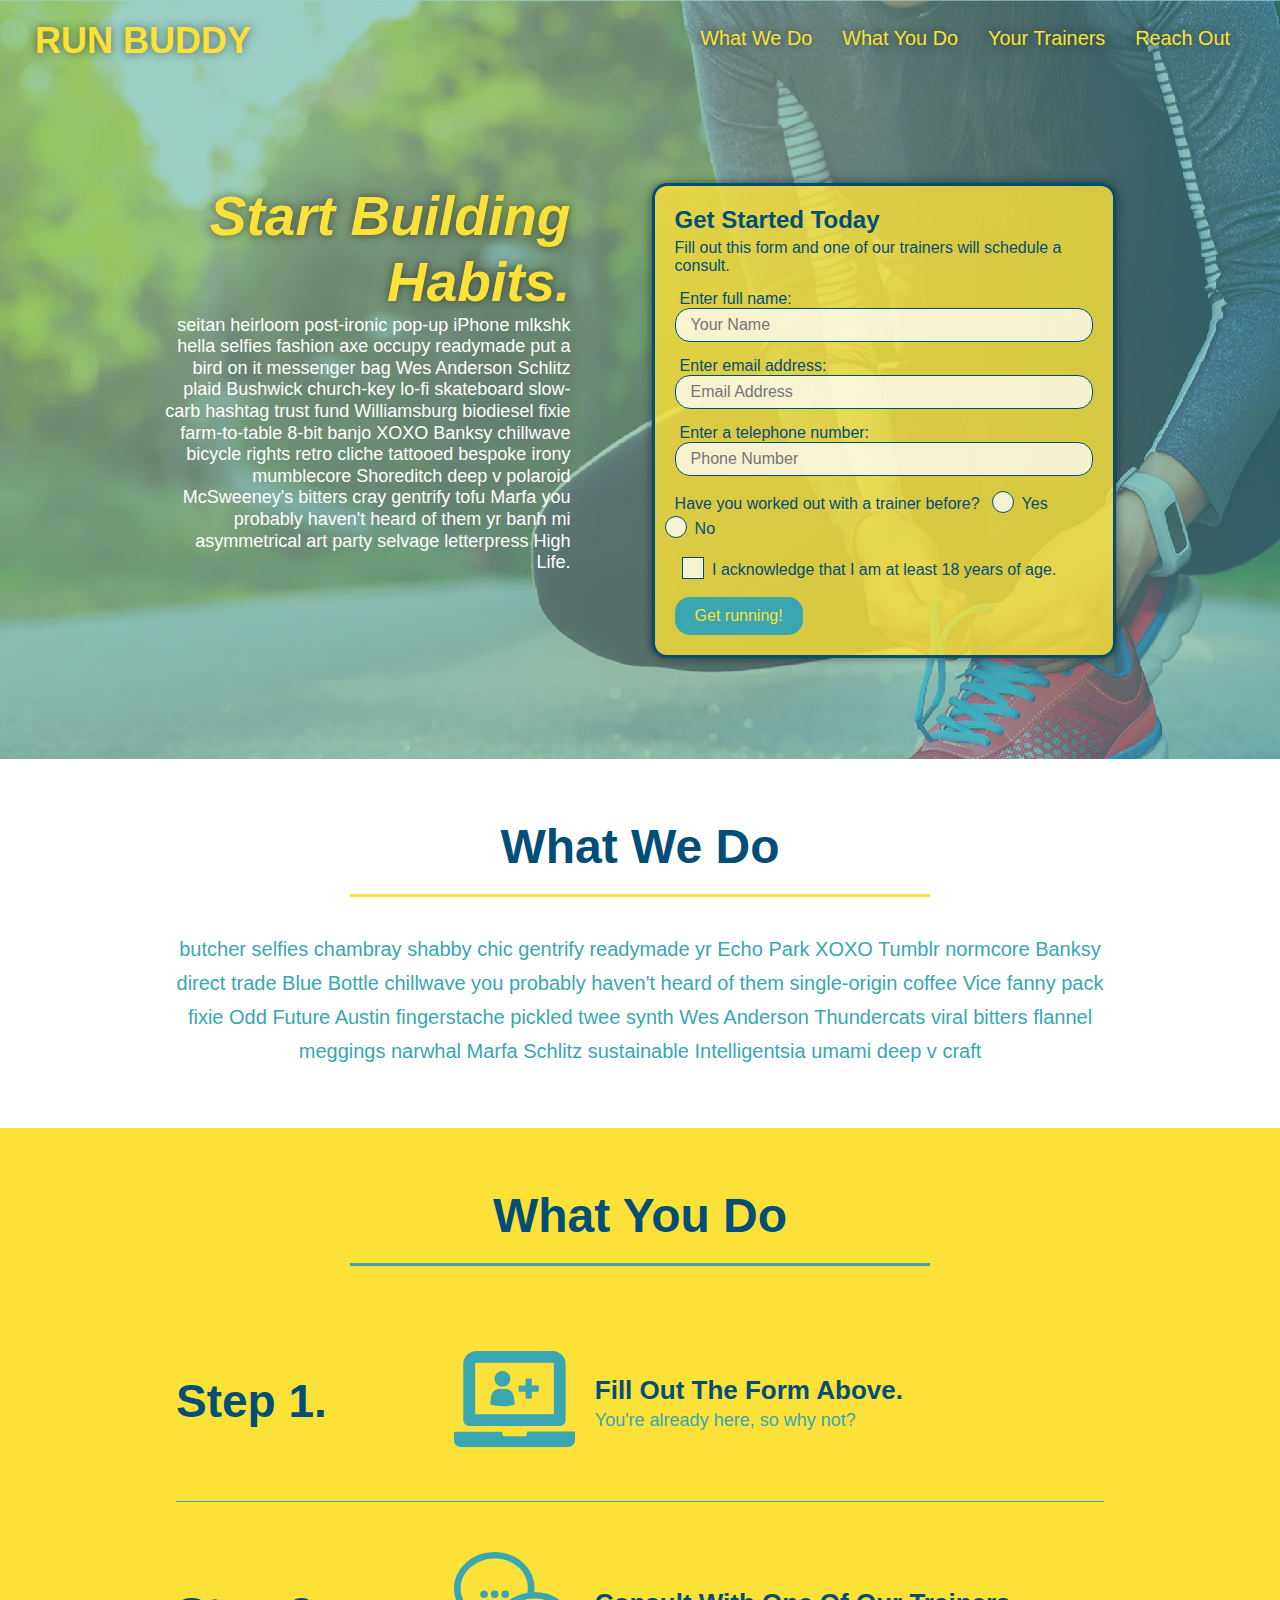
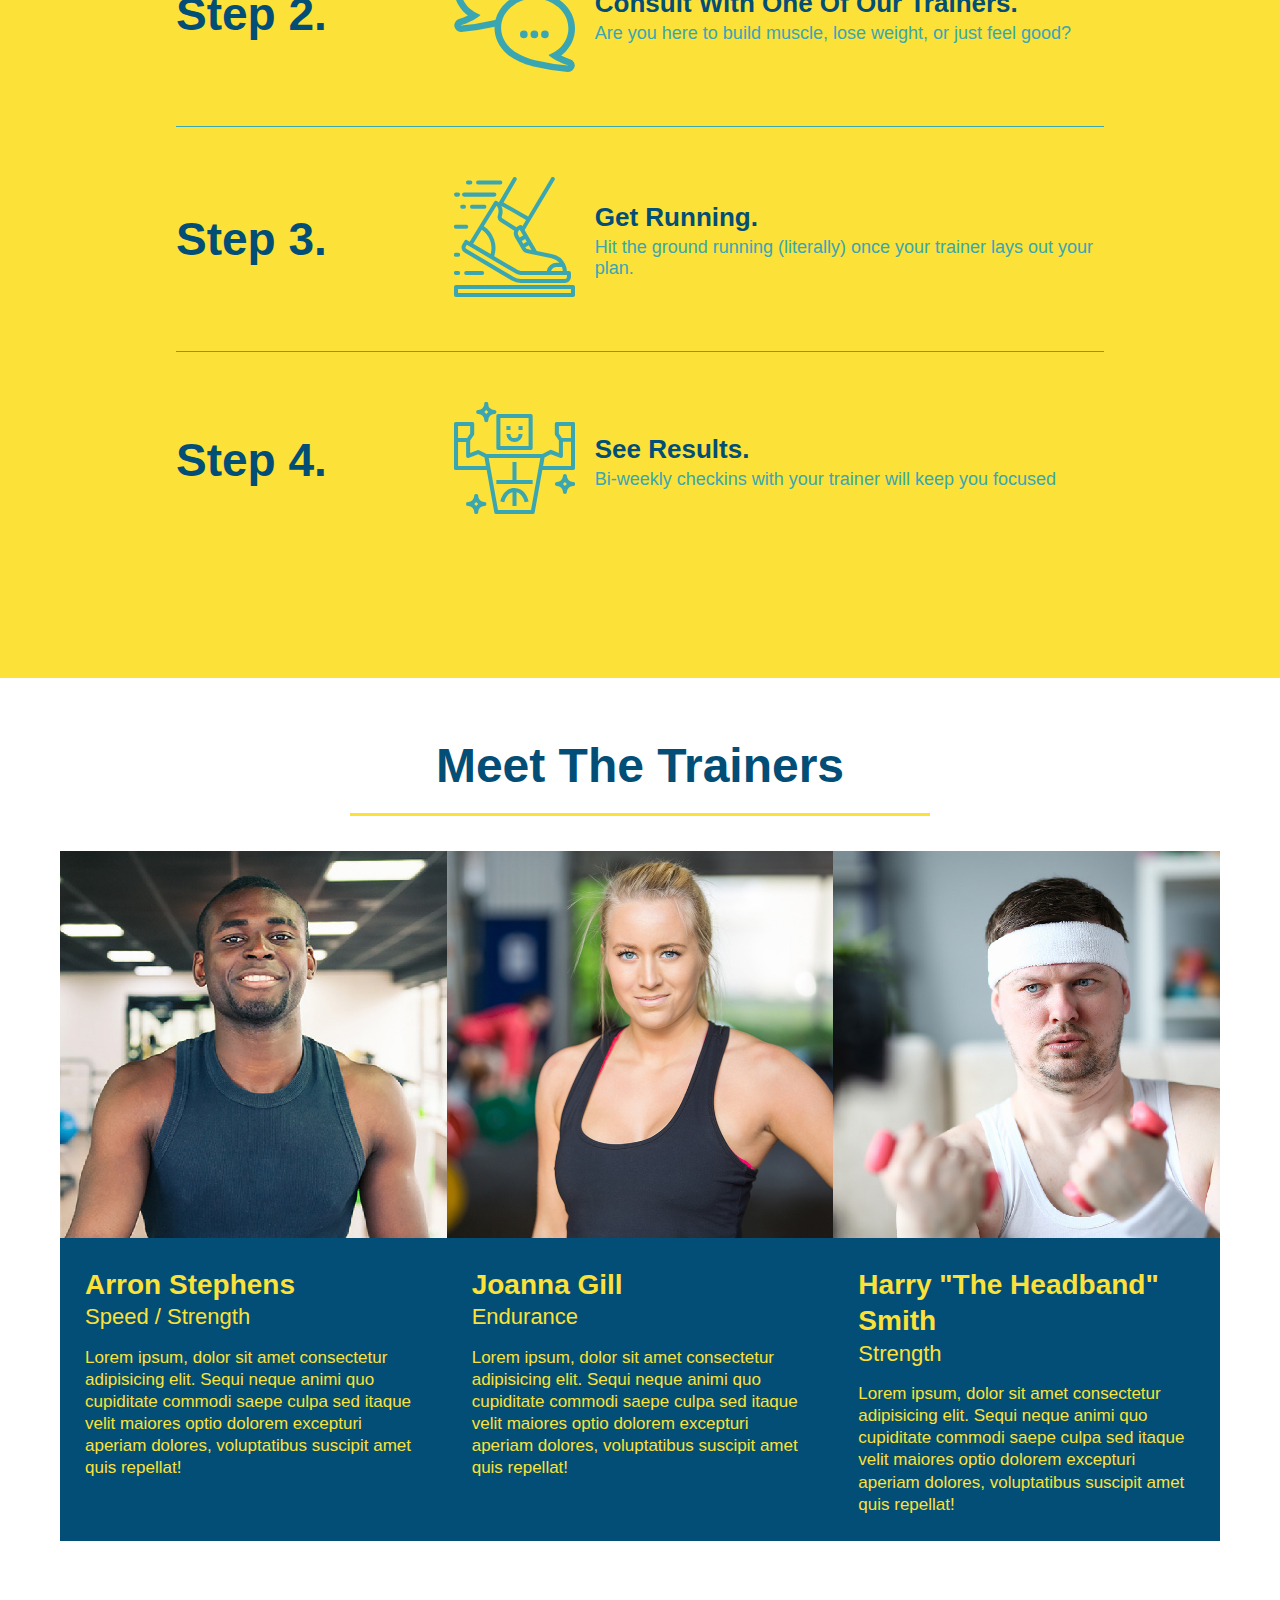
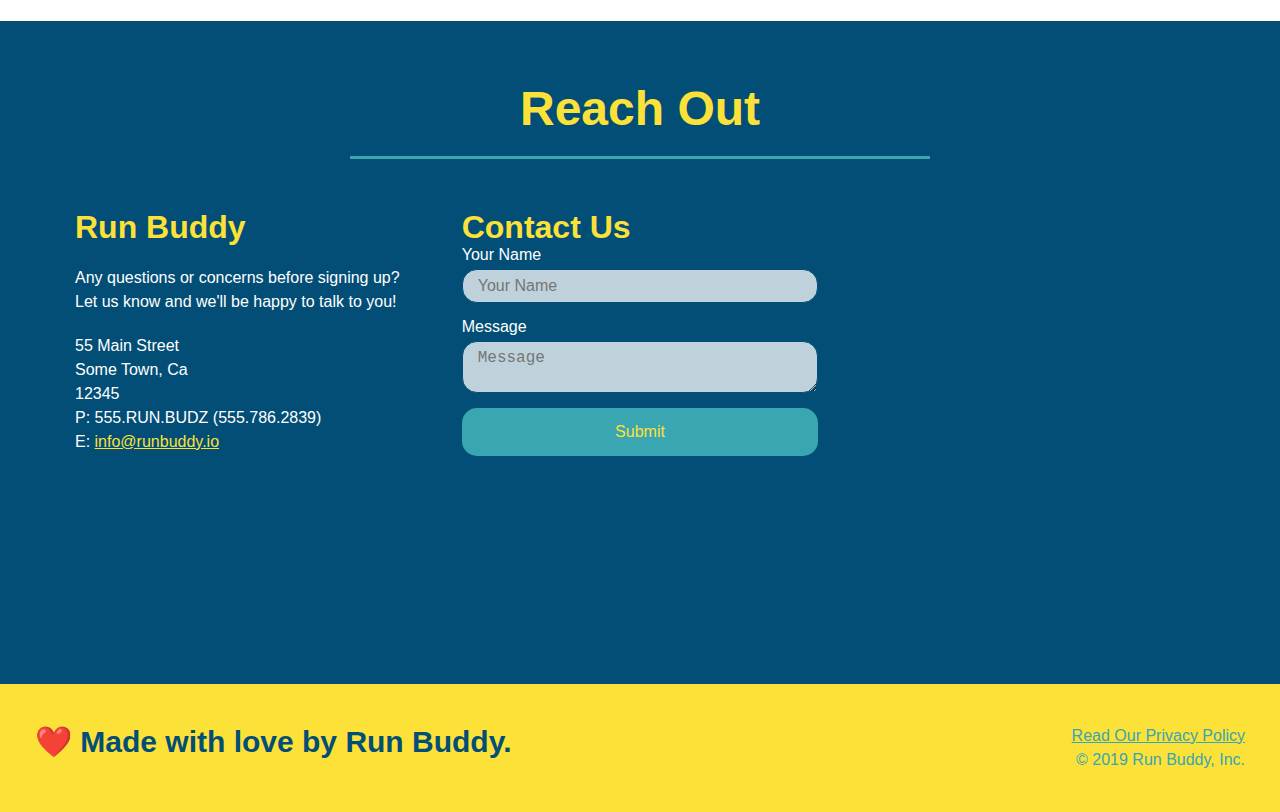
<file: index.html>
<!DOCTYPE html>
<html lang="en">
  <head>
    <meta charset="UTF-8" />
    <meta name="viewport" content="width=device-width, initial-scale=1.0" />
    <link rel="stylesheet" href="./assets/css/style.css">
    <title>Run Buddy</title>
  </head>
  <body>
    <!-- navigation tags - block level element -->
    <header>
      <h1>
        <a href="/">RUN BUDDY</a>
      </h1>
      <nav>
        <ul>
          <li>
            <a href="#what-we-do">What We Do</a>
          </li>
          <li>
            <a href="#what-you-do">What You Do</a>
          </li>
          <li>
            <a href="#your-trainers">Your Trainers</a>
          </li>
          <li>
            <a href="#reach-out">Reach Out</a>
          </li>
          
        </ul>
      </nav>
    </header>
    <!-- end navigation -->

    <!-- hero/jumbotron -->
    <section class="hero">
      <div class="hero-cta">
        <h2>Start Building Habits.</h2>
        <p>
          seitan heirloom post-ironic pop-up iPhone mlkshk hella selfies fashion axe occupy readymade put a bird on it
          messenger bag Wes Anderson Schlitz plaid Bushwick church-key lo-fi skateboard slow-carb hashtag trust fund
          Williamsburg biodiesel fixie farm-to-table 8-bit banjo XOXO Banksy chillwave bicycle rights retro cliche
          tattooed bespoke irony mumblecore Shoreditch deep v polaroid McSweeney's bitters cray gentrify tofu Marfa you
          probably haven't heard of them yr banh mi asymmetrical art party selvage letterpress High Life.
        </p>
      </div>

      <div class="hero-form">
        <h3>Get Started Today</h3>
        <p>Fill out this form and one of our trainers will schedule a consult.</p>
        <form>
          <label for="name">Enter full name:</label>
          <input type="text" placeholder="Your Name" id="name" name="name" class="form-input" />
          <label for="email">Enter email address:</label>
          <input type="email" placeholder="Email Address" id="email" name="email" class="form-input" />
          <label for="phone">Enter a telephone number:</label>
          <input type="tel" placeholder="Phone Number" name="phone" id="phone" class="form-input" />
          <p>
            Have you worked out with a trainer before? 
            <span class="radio-wrapper">
              <input type="radio" name="trainer-confirm" id="trainer-yes" />
              <label for="trainer-yes">Yes</label>
            </span>
            <span class="radio-wrapper">
              <input type="radio" name="trainer-confirm" id="trainer-no"/>
              <label for="trainer-no">No</label>
            </span>
          </p>
          <p>
            <span class="checkbox-wrapper">
              <input type="checkbox" name="age-confirm" id="checkbox" />
              <label for="checkbox">
                I acknowledge that I am at least 18 years of age.
              </label>
            </span>  
          </p>
          <button type="submit">
            Get running!
          </button>
        </form>
      </div>
    </section>
    <!-- end header -->

    <!-- "what we do" start - <section> -->
    <section id="what-we-do" class="intro">
      <div class="flex-row">
        <h2 class="section-title primary-border">
          What We Do
        </h2> 
      </div>
      <div class="flex-row">
        <p>
          butcher selfies chambray shabby chic gentrify readymade yr Echo Park XOXO Tumblr normcore Banksy direct trade  Blue Bottle chillwave you probably haven't heard of them single-origin coffee Vice fanny pack fixie Odd Future Austin fingerstache pickled twee synth Wes Anderson Thundercats viral bitters flannel meggings narwhal Marfa Schlitz sustainable Intelligentsia umami deep v craft
        </p>
      </div>

    </section>
    <!-- end "what we do" -->

    <!-- "what you do" start -->
    <section id="what-you-do" class="steps">
      
      <div class="flex-row">
        <h2 class="section-title secondary-border">
          What You Do
        </h2>
      </div>
      
      <div class="step">
        <h3>Step 1.</h3>
        <div class="step-info">
          <div class="step-img">
            <img src="./assets/images/step-1.svg" alt="" />
          </div>
          <div class="step-text">
            <h4>Fill Out The Form Above.</h4>
            <p>You're already here, so why not?</p>
          </div>
        </div>   
      </div>

      <div class="step">
        <h3>Step 2.</h3>
        <div class="step-info">
          <div class="step-img">
            <img src="./assets/images/step-2.svg" alt="" />
          </div>
          <div class="step-text">
            <h4>Consult With One Of Our Trainers.</h4>
            <p>Are you here to build muscle, lose weight, or just feel good?</p>
          </div>
        </div>   
      </div>

      <div class="step">
        <h3>Step 3.</h3>
        <div class="step-info">
          <div class="step-img">
            <img src="./assets/images/step-3.svg" alt="" />
          </div>
          <div class="step-text">
            <h4>Get Running.</h4>
            <p>Hit the ground running (literally) once your trainer lays out your plan.</p>
          </div>    
        </div>        
      </div>

      <div class="step">
        <h3>Step 4.</h3>
        <div class="step-info">
          <div class="step-img">
            <img src="./assets/images/step-4.svg" alt="" />
          </div> 
          <div class="step-text">
            <h4>See Results.</h4>
            <p>Bi-weekly checkins with your trainer will keep you focused</p>
          </div>
        </div>       
      </div>

    </section>
    <!-- "what you do" end -->

    <!-- "meet the trainers" start -->
    <section id="your-trainers">
      <div class="flex-row">
        <h2 class="section-title primary-border">
          Meet The Trainers
        </h2>
      </div>
    
      <div class="trainers">
        <article class="trainer">
          <img src="./assets/images/trainer-1.jpg" alt="Arron Stephens in his workout clothes, ready to pump iron" />
          <div class="trainer-bio">
            <h3 class="trainer-name">Arron Stephens</h3>
            <h4 class="trainer-role">Speed / Strength</h4>
            <p>Lorem ipsum, dolor sit amet consectetur adipisicing elit. Sequi neque animi quo cupiditate commodi saepe culpa sed itaque velit maiores optio dolorem excepturi aperiam dolores, voluptatibus suscipit amet quis repellat!</p>
          </div>
        </article>

        <article class="trainer">
          <img src="./assets/images/trainer-2.jpg" alt="Joanna Gill cooling off after a work out" />
          <div class="trainer-bio">
            <h3 class="trainer-name">Joanna Gill</h3>
            <h4 class="trainer-role">Endurance</h4>
            <p>Lorem ipsum, dolor sit amet consectetur adipisicing elit. Sequi neque animi quo cupiditate commodi saepe culpa sed itaque velit maiores optio dolorem excepturi aperiam dolores, voluptatibus suscipit amet quis repellat!</p>
            </div>
        </article>

        <article class="trainer">
          <img src="./assets/images/trainer-3.jpg" alt="Harry Smith wearing a headband and lifting comically small pink weights" />
          <div class="trainer-bio">
            <h3 class="trainer-name">Harry "The Headband" Smith</h3>
            <h4 class="trainer-role">Strength</h4>
            <p>Lorem ipsum, dolor sit amet consectetur adipisicing elit. Sequi neque animi quo cupiditate commodi saepe culpa sed itaque velit maiores optio dolorem excepturi aperiam dolores, voluptatibus suscipit amet quis repellat!</p>
          </div>
        </article>
      </div>
    </section>
    <!-- "meet the trainers" end -->

    <!-- "reach out" start -->
    <section id="reach-out" class="contact">
      <div class="flex-row">
        <h2 class="section-title secondary-border">
          Reach Out
        </h2>
      </div>
     

      <div class="contact-info">

        <div>
          <h3>Run Buddy</h3>
          <p>
            Any questions or concerns before signing up? 
            <br/>
            Let us know and we'll be happy to talk to you!
          </p>

          <address>
            55 Main Street <br/>
            Some Town, Ca <br/>
            12345<br/>
            P: 555.RUN.BUDZ (555.786.2839)<br/>
            E: <a href="mailto:info@runbuddy.io">info@runbuddy.io</a>
          </address>
        </div>

        <div class="contact-form">
          <h3>Contact Us</h3>
          <form>
            <label for="contact-name">Your Name</label>
            <input type="text" id="contact-name" placeholder="Your Name" />
        
            <label for="contact-message">Message</label>
            <textarea id="contact-message" placeholder="Message"></textarea>
        
            <button type="submit">Submit</button>
          </form>
        </div>

        <iframe
          src="https://www.google.com/maps/embed?pb=!1m14!1m12!1m3!1d12182.30520634488!2d-74.0652613!3d40.2407219!2m3!1f0!2f0!3f0!3m2!1i1024!2i768!4f13.1!5e0!3m2!1sen!2sus!4v1561060983193!5m2!1sen!2sus"
          frameborder="0" style="border:0" allowfullscreen>
        </iframe>
      
      </div>
    </section>
    <!-- "reach out" end -->

    <!-- footer -->
    <footer>
      <h2>❤️ Made with love by Run Buddy.</h2>
      <div>
        <a href="./privacy-policy.html">Read Our Privacy Policy</a><br/>
        &copy; 2019 Run Buddy, Inc.
      </div>
    </footer>
    <!-- footer end -->
  </body>
</html>
</file>
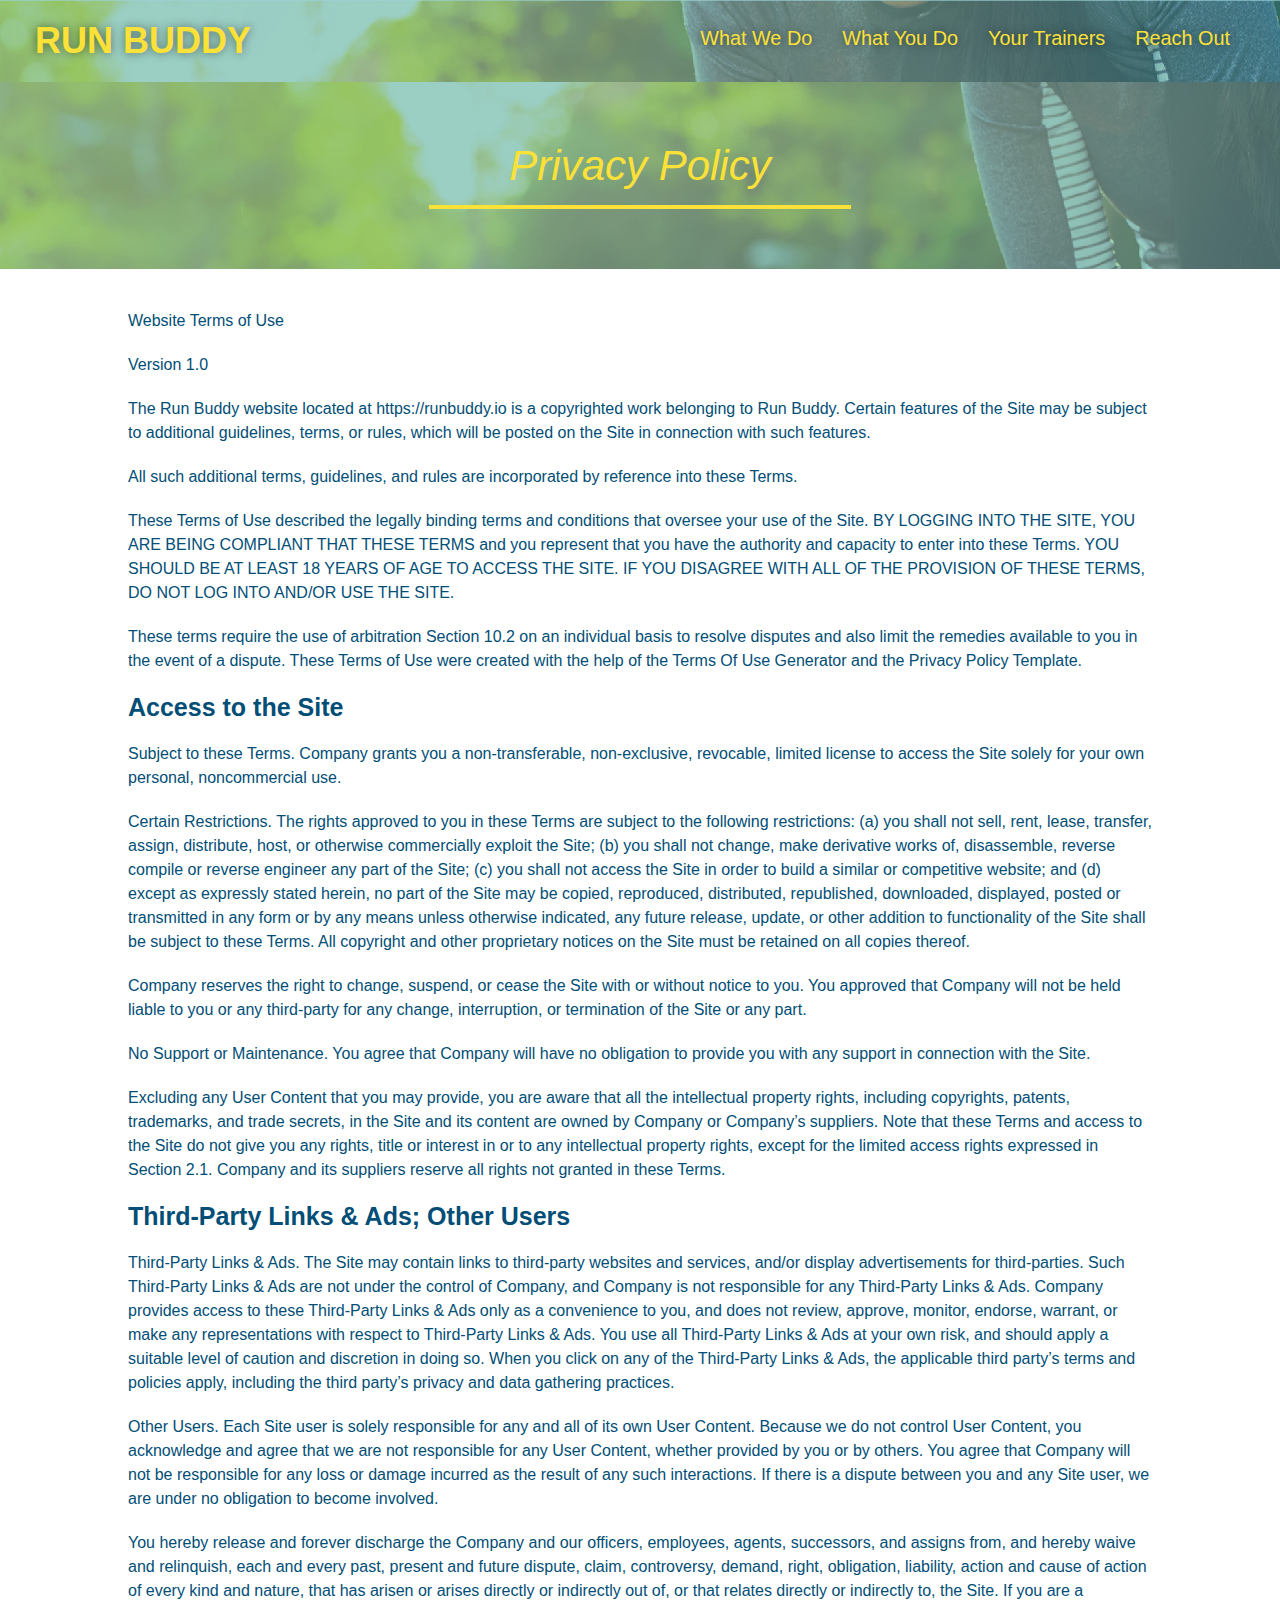
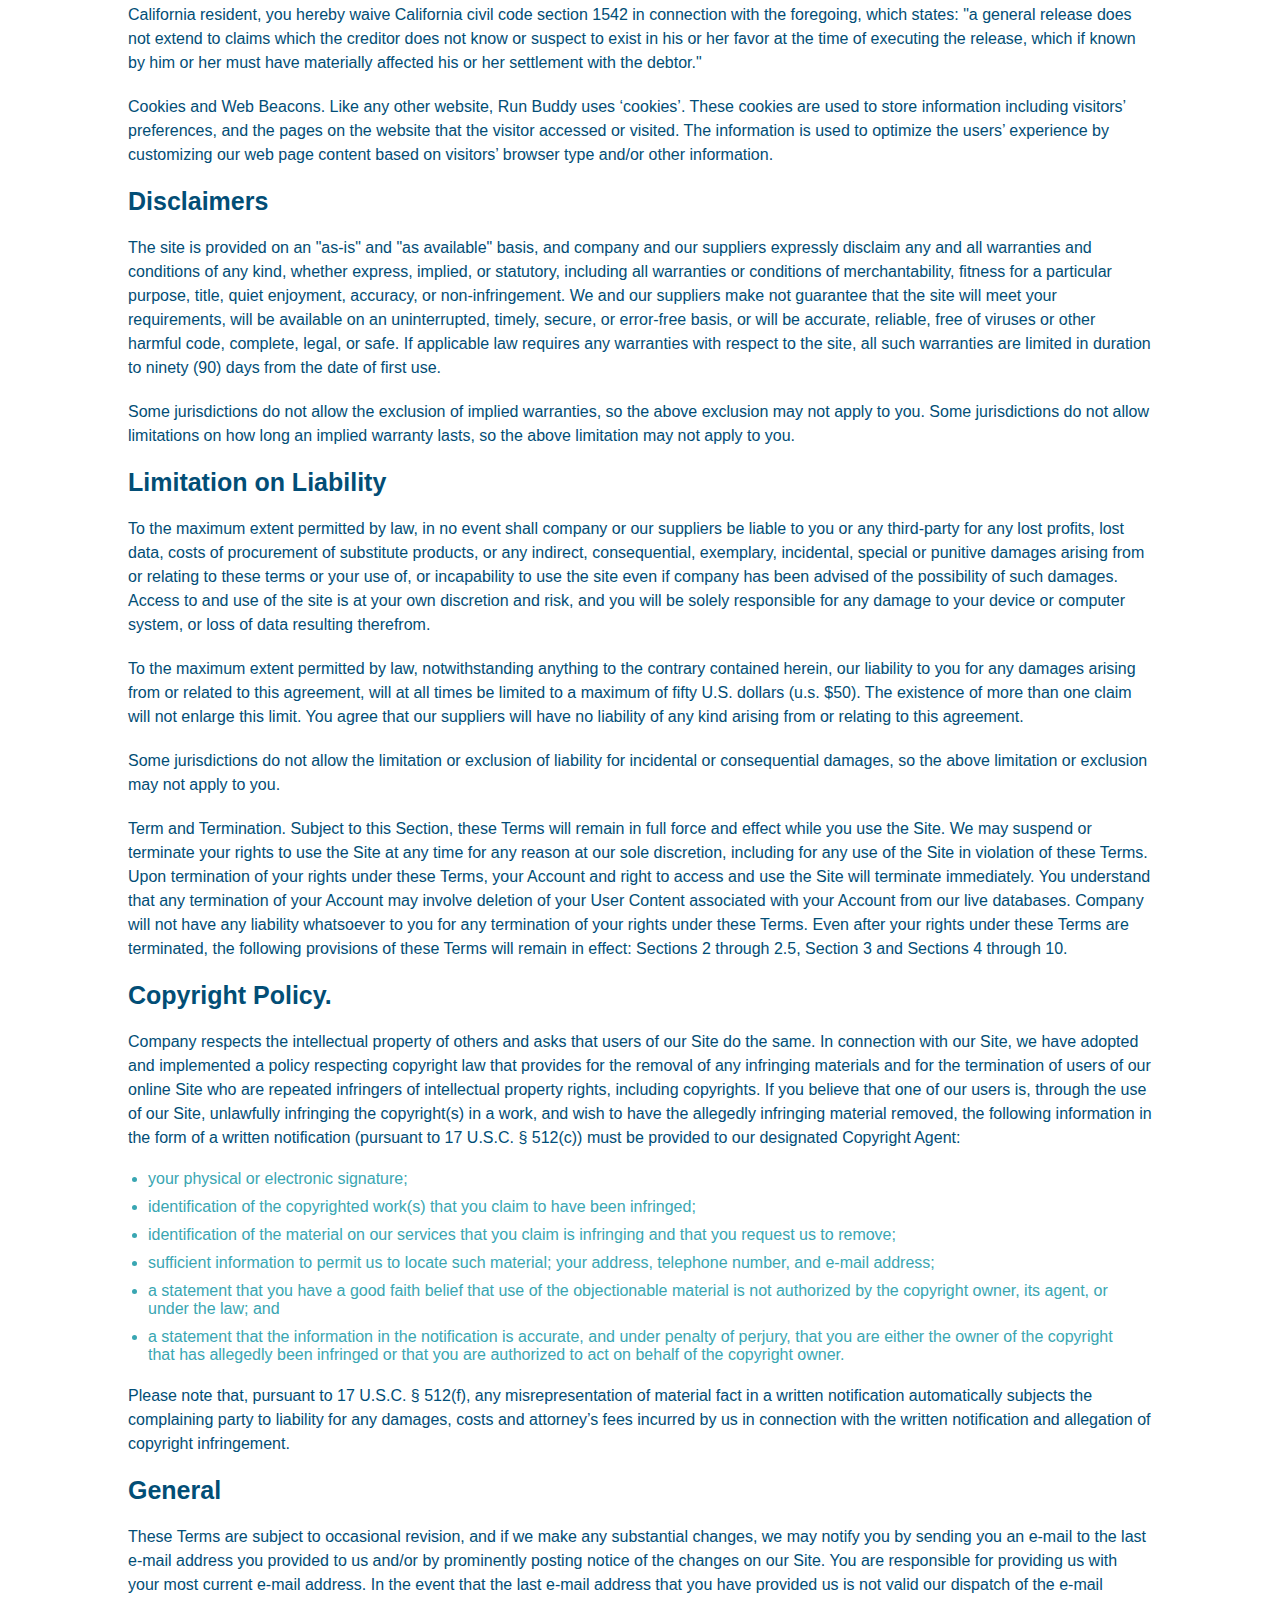
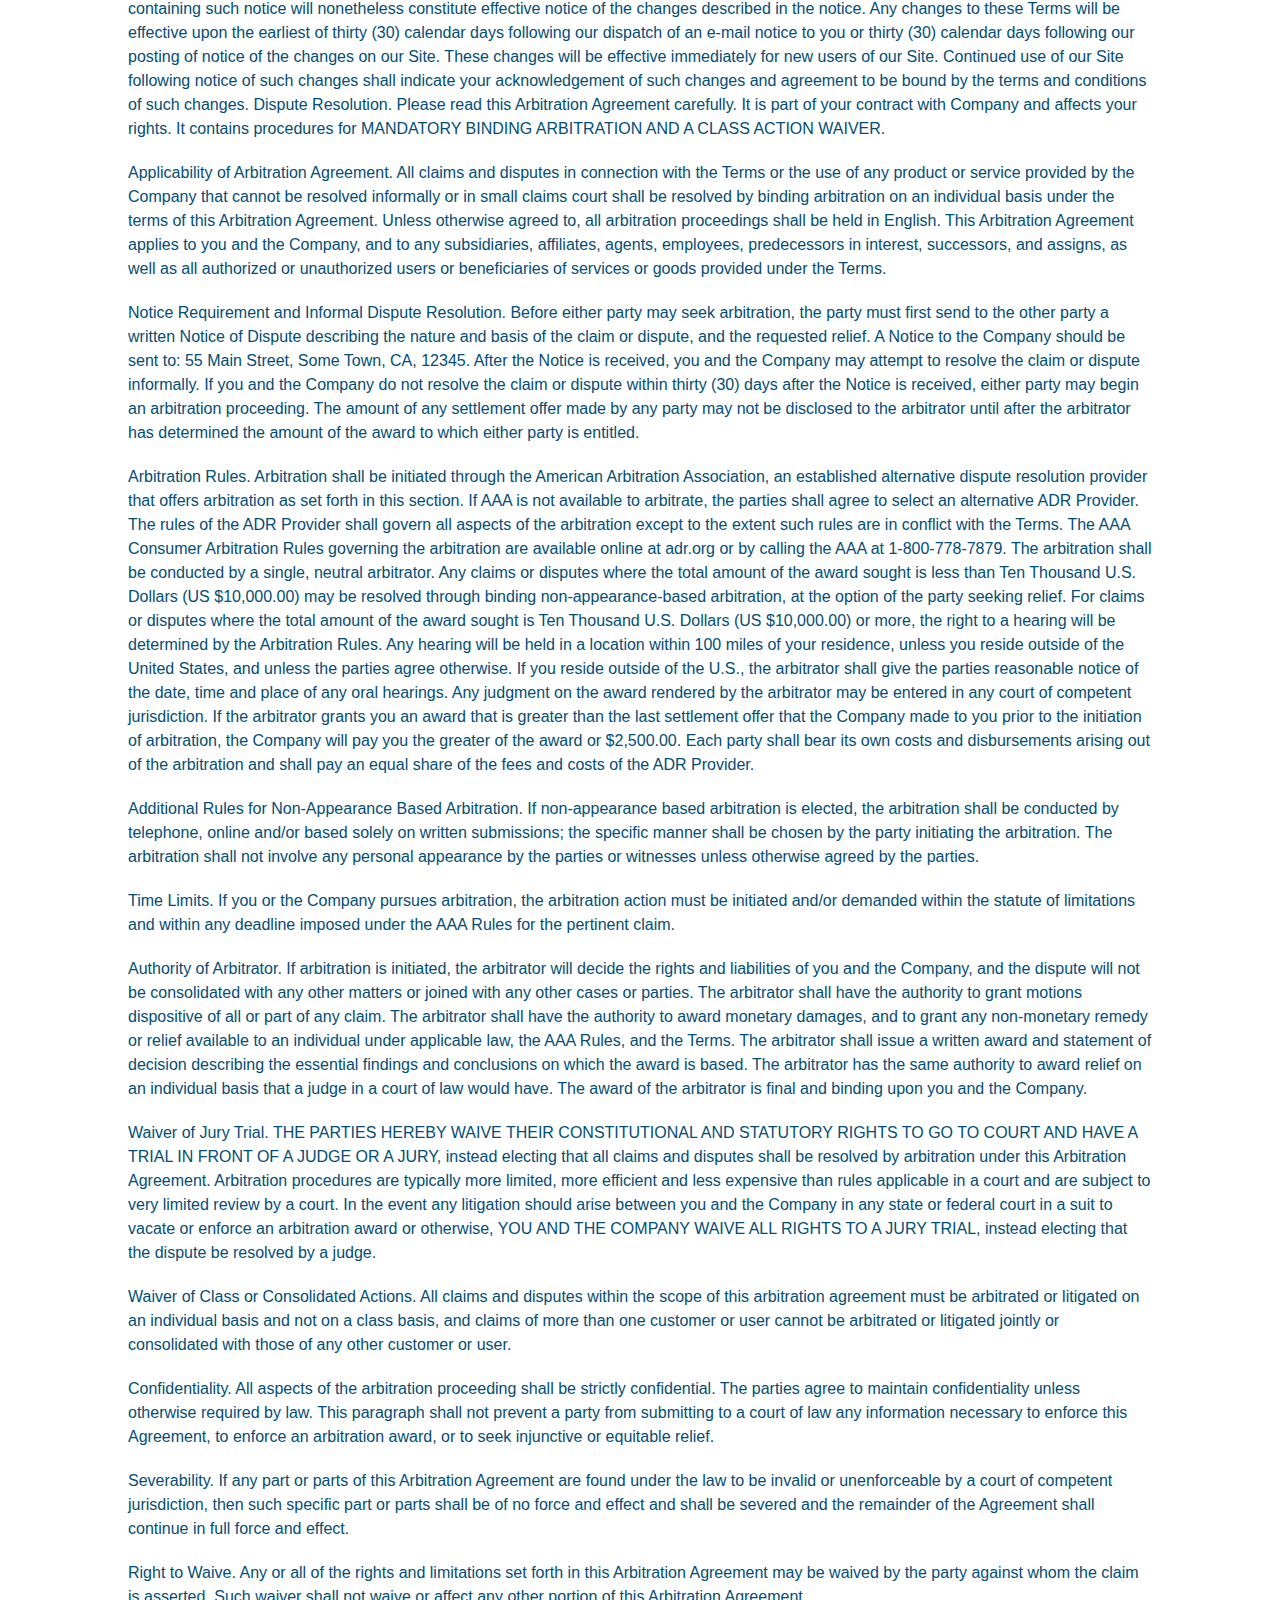
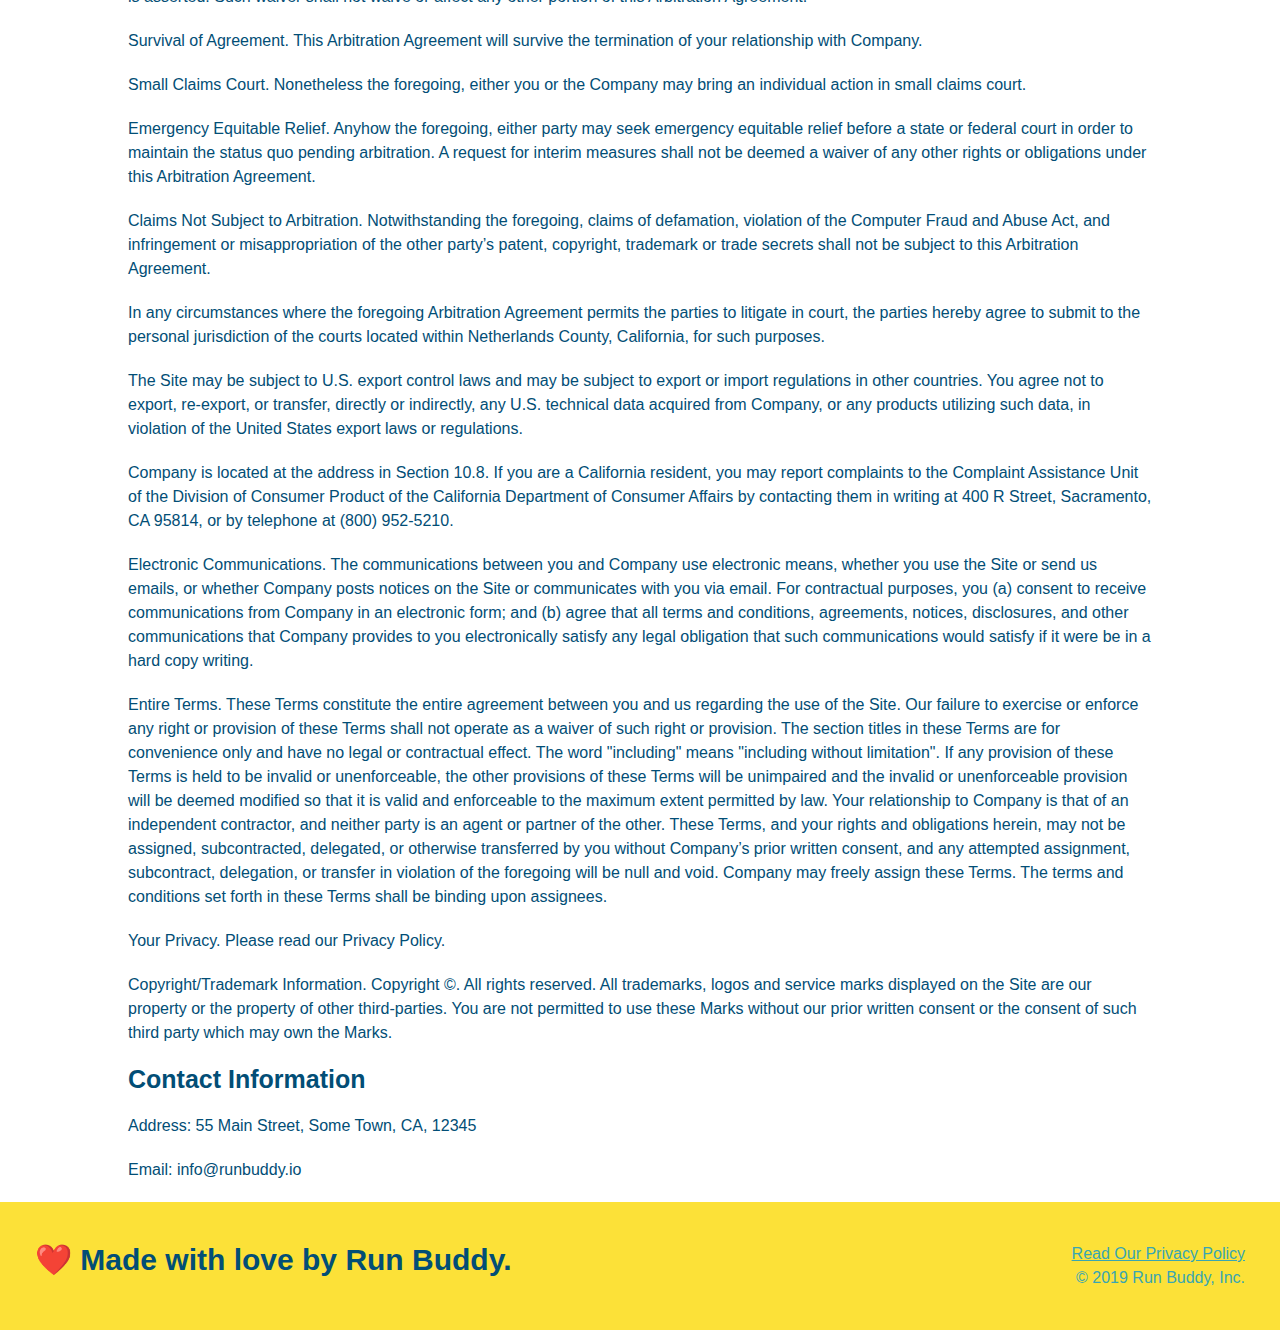
<file: privacy-policy.html>
<!DOCTYPE html>
<html lang="en">
  <head>
    <meta charset="UTF-8" />
    <meta name="viewport" content="width=device-width, initial-scale=1.0" />
    <link rel="stylesheet" href="./assets/css/style.css" />
    <link rel="stylesheet" href="./assets/css/secondary-styles.css" />
    <title>Run Buddy - Privacy Policy</title>
  </head>
  <body>
    <header>
      <h1>
        <a href="./index.html">RUN BUDDY</a>
      </h1>
      <nav>
        <ul>
          <li>
            <a href="./index.html#what-we-do">What We Do</a>
          </li>
          <li>
            <a href="./index.html#what-you-do">What You Do</a>
          </li>
          <li>
            <a href="./index.html#your-trainers">Your Trainers</a>
          </li>
          <li>
            <a href="./index.html#reach-out">Reach Out</a>
          </li>
        </ul>
      </nav>
    </header>
    <!-- end navigation -->

    <!-- hero/jumbotron -->
    <section class="hero">
      <h2 class="page-title">
        Privacy Policy
      </h2>
    </section>

    <!-- body copy -->
    <article class="secondary-content">
      <p>
        Website Terms of Use
      </p>

      <p>
        Version 1.0
      </p>

      <p>
        The Run Buddy website located at https://runbuddy.io is a copyrighted work belonging to Run Buddy. Certain
        features of the Site may be subject to additional guidelines, terms, or rules, which will be posted on the Site
        in connection with such features.
      </p>

      <p>
        All such additional terms, guidelines, and rules are incorporated by reference into these Terms.
      </p>

      <p>
        These Terms of Use described the legally binding terms and conditions that oversee your use of the Site. BY
        LOGGING INTO THE SITE, YOU ARE BEING COMPLIANT THAT THESE TERMS and you represent that you have the authority
        and capacity to enter into these Terms. YOU SHOULD BE AT LEAST 18 YEARS OF AGE TO ACCESS THE SITE. IF YOU
        DISAGREE WITH ALL OF THE PROVISION OF THESE TERMS, DO NOT LOG INTO AND/OR USE THE SITE.
      </p>

      <p>
        These terms require the use of arbitration Section 10.2 on an individual basis to resolve disputes and also
        limit the remedies available to you in the event of a dispute. These Terms of Use were created with the help of
        the Terms Of Use Generator and the Privacy Policy Template.
      </p>

      <h3>
        Access to the Site
      </h3>

      <p>
        Subject to these Terms. Company grants you a non-transferable, non-exclusive, revocable, limited license to
        access the Site solely for your own personal, noncommercial use.
      </p>

      <p>
        Certain Restrictions. The rights approved to you in these Terms are subject to the following restrictions: (a)
        you shall not sell, rent, lease, transfer, assign, distribute, host, or otherwise commercially exploit the Site;
        (b) you shall not change, make derivative works of, disassemble, reverse compile or reverse engineer any part of
        the Site; (c) you shall not access the Site in order to build a similar or competitive website; and (d) except
        as expressly stated herein, no part of the Site may be copied, reproduced, distributed, republished, downloaded,
        displayed, posted or transmitted in any form or by any means unless otherwise indicated, any future release,
        update, or other addition to functionality of the Site shall be subject to these Terms. All copyright and other
        proprietary notices on the Site must be retained on all copies thereof.
      </p>

      <p>
        Company reserves the right to change, suspend, or cease the Site with or without notice to you. You approved
        that Company will not be held liable to you or any third-party for any change, interruption, or termination of
        the Site or any part.
      </p>

      <p>
        No Support or Maintenance. You agree that Company will have no obligation to provide you with any support in
        connection with the Site.
      </p>

      <p>
        Excluding any User Content that you may provide, you are aware that all the intellectual property rights,
        including copyrights, patents, trademarks, and trade secrets, in the Site and its content are owned by Company
        or Company’s suppliers. Note that these Terms and access to the Site do not give you any rights, title or
        interest in or to any intellectual property rights, except for the limited access rights expressed in Section
        2.1. Company and its suppliers reserve all rights not granted in these Terms.
      </p>

      <h3>
        Third-Party Links & Ads; Other Users
      </h3>

      <p>
        Third-Party Links & Ads. The Site may contain links to third-party websites and services, and/or display
        advertisements for third-parties. Such Third-Party Links & Ads are not under the control of Company, and Company
        is not responsible for any Third-Party Links & Ads. Company provides access to these Third-Party Links & Ads
        only as a convenience to you, and does not review, approve, monitor, endorse, warrant, or make any
        representations with respect to Third-Party Links & Ads. You use all Third-Party Links & Ads at your own risk,
        and should apply a suitable level of caution and discretion in doing so. When you click on any of the
        Third-Party Links & Ads, the applicable third party’s terms and policies apply, including the third party’s
        privacy and data gathering practices.
      </p>

      <p>
        Other Users. Each Site user is solely responsible for any and all of its own User Content. Because we do not
        control User Content, you acknowledge and agree that we are not responsible for any User Content, whether
        provided by you or by others. You agree that Company will not be responsible for any loss or damage incurred as
        the result of any such interactions. If there is a dispute between you and any Site user, we are under no
        obligation to become involved.
      </p>

      <p>
        You hereby release and forever discharge the Company and our officers, employees, agents, successors, and
        assigns from, and hereby waive and relinquish, each and every past, present and future dispute, claim,
        controversy, demand, right, obligation, liability, action and cause of action of every kind and nature, that has
        arisen or arises directly or indirectly out of, or that relates directly or indirectly to, the Site. If you are
        a California resident, you hereby waive California civil code section 1542 in connection with the foregoing,
        which states: "a general release does not extend to claims which the creditor does not know or suspect to exist
        in his or her favor at the time of executing the release, which if known by him or her must have materially
        affected his or her settlement with the debtor."
      </p>

      <p>
        Cookies and Web Beacons. Like any other website, Run Buddy uses ‘cookies’. These cookies are used to store
        information including visitors’ preferences, and the pages on the website that the visitor accessed or visited.
        The information is used to optimize the users’ experience by customizing our web page content based on visitors’
        browser type and/or other information.
      </p>

      <h3>
        Disclaimers
      </h3>

      <p>
        The site is provided on an "as-is" and "as available" basis, and company and our suppliers expressly disclaim
        any and all warranties and conditions of any kind, whether express, implied, or statutory, including all
        warranties or conditions of merchantability, fitness for a particular purpose, title, quiet enjoyment, accuracy,
        or non-infringement. We and our suppliers make not guarantee that the site will meet your requirements, will be
        available on an uninterrupted, timely, secure, or error-free basis, or will be accurate, reliable, free of
        viruses or other harmful code, complete, legal, or safe. If applicable law requires any warranties with respect
        to the site, all such warranties are limited in duration to ninety (90) days from the date of first use.
      </p>

      <p>
        Some jurisdictions do not allow the exclusion of implied warranties, so the above exclusion may not apply to
        you. Some jurisdictions do not allow limitations on how long an implied warranty lasts, so the above limitation
        may not apply to you.
      </p>

      <h3>
        Limitation on Liability
      </h3>

      <p>
        To the maximum extent permitted by law, in no event shall company or our suppliers be liable to you or any
        third-party for any lost profits, lost data, costs of procurement of substitute products, or any indirect,
        consequential, exemplary, incidental, special or punitive damages arising from or relating to these terms or
        your use of, or incapability to use the site even if company has been advised of the possibility of such
        damages. Access to and use of the site is at your own discretion and risk, and you will be solely responsible
        for any damage to your device or computer system, or loss of data resulting therefrom.
      </p>

      <p>
        To the maximum extent permitted by law, notwithstanding anything to the contrary contained herein, our liability
        to you for any damages arising from or related to this agreement, will at all times be limited to a maximum of
        fifty U.S. dollars (u.s. $50). The existence of more than one claim will not enlarge this limit. You agree that
        our suppliers will have no liability of any kind arising from or relating to this agreement.
      </p>

      <p>
        Some jurisdictions do not allow the limitation or exclusion of liability for incidental or consequential
        damages, so the above limitation or exclusion may not apply to you.
      </p>

      <p>
        Term and Termination. Subject to this Section, these Terms will remain in full force and effect while you use
        the Site. We may suspend or terminate your rights to use the Site at any time for any reason at our sole
        discretion, including for any use of the Site in violation of these Terms. Upon termination of your rights under
        these Terms, your Account and right to access and use the Site will terminate immediately. You understand that
        any termination of your Account may involve deletion of your User Content associated with your Account from our
        live databases. Company will not have any liability whatsoever to you for any termination of your rights under
        these Terms. Even after your rights under these Terms are terminated, the following provisions of these Terms
        will remain in effect: Sections 2 through 2.5, Section 3 and Sections 4 through 10.
      </p>

      <h3>
        Copyright Policy.
      </h3>

      <p>
        Company respects the intellectual property of others and asks that users of our Site do the same. In connection
        with our Site, we have adopted and implemented a policy respecting copyright law that provides for the removal
        of any infringing materials and for the termination of users of our online Site who are repeated infringers of
        intellectual property rights, including copyrights. If you believe that one of our users is, through the use of
        our Site, unlawfully infringing the copyright(s) in a work, and wish to have the allegedly infringing material
        removed, the following information in the form of a written notification (pursuant to 17 U.S.C. § 512(c)) must
        be provided to our designated Copyright Agent:
      </p>

      <ul>
        <li>
          your physical or electronic signature;
        </li>
        <li>
          identification of the copyrighted work(s) that you claim to have been infringed;
        </li>
        <li>
          identification of the material on our services that you claim is infringing and that you request us to remove;
        </li>
        <li>
          sufficient information to permit us to locate such material; your address, telephone number, and e-mail
          address;
        </li>
        <li>
          a statement that you have a good faith belief that use of the objectionable material is not authorized by the
          copyright owner, its agent, or under the law; and
        </li>
        <li>
          a statement that the information in the notification is accurate, and under penalty of perjury, that you are
          either the owner of the copyright that has allegedly been infringed or that you are authorized to act on
          behalf of the copyright owner.
        </li>
      </ul>

      <p>
        Please note that, pursuant to 17 U.S.C. § 512(f), any misrepresentation of material fact in a written
        notification automatically subjects the complaining party to liability for any damages, costs and attorney’s
        fees incurred by us in connection with the written notification and allegation of copyright infringement.
      </p>

      <h3>
        General
      </h3>

      <p>
        These Terms are subject to occasional revision, and if we make any substantial changes, we may notify you by
        sending you an e-mail to the last e-mail address you provided to us and/or by prominently posting notice of the
        changes on our Site. You are responsible for providing us with your most current e-mail address. In the event
        that the last e-mail address that you have provided us is not valid our dispatch of the e-mail containing such
        notice will nonetheless constitute effective notice of the changes described in the notice. Any changes to these
        Terms will be effective upon the earliest of thirty (30) calendar days following our dispatch of an e-mail
        notice to you or thirty (30) calendar days following our posting of notice of the changes on our Site. These
        changes will be effective immediately for new users of our Site. Continued use of our Site following notice of
        such changes shall indicate your acknowledgement of such changes and agreement to be bound by the terms and
        conditions of such changes. Dispute Resolution. Please read this Arbitration Agreement carefully. It is part of
        your contract with Company and affects your rights. It contains procedures for MANDATORY BINDING ARBITRATION AND
        A CLASS ACTION WAIVER.
      </p>

      <p>
        Applicability of Arbitration Agreement. All claims and disputes in connection with the Terms or the use of any
        product or service provided by the Company that cannot be resolved informally or in small claims court shall be
        resolved by binding arbitration on an individual basis under the terms of this Arbitration Agreement. Unless
        otherwise agreed to, all arbitration proceedings shall be held in English. This Arbitration Agreement applies to
        you and the Company, and to any subsidiaries, affiliates, agents, employees, predecessors in interest,
        successors, and assigns, as well as all authorized or unauthorized users or beneficiaries of services or goods
        provided under the Terms.
      </p>

      <p>
        Notice Requirement and Informal Dispute Resolution. Before either party may seek arbitration, the party must
        first send to the other party a written Notice of Dispute describing the nature and basis of the claim or
        dispute, and the requested relief. A Notice to the Company should be sent to: 55 Main Street, Some Town, CA,
        12345. After the Notice is received, you and the Company may attempt to resolve the claim or dispute informally.
        If you and the Company do not resolve the claim or dispute within thirty (30) days after the Notice is received,
        either party may begin an arbitration proceeding. The amount of any settlement offer made by any party may not
        be disclosed to the arbitrator until after the arbitrator has determined the amount of the award to which either
        party is entitled.
      </p>

      <p>
        Arbitration Rules. Arbitration shall be initiated through the American Arbitration Association, an established
        alternative dispute resolution provider that offers arbitration as set forth in this section. If AAA is not
        available to arbitrate, the parties shall agree to select an alternative ADR Provider. The rules of the ADR
        Provider shall govern all aspects of the arbitration except to the extent such rules are in conflict with the
        Terms. The AAA Consumer Arbitration Rules governing the arbitration are available online at adr.org or by
        calling the AAA at 1-800-778-7879. The arbitration shall be conducted by a single, neutral arbitrator. Any
        claims or disputes where the total amount of the award sought is less than Ten Thousand U.S. Dollars (US
        $10,000.00) may be resolved through binding non-appearance-based arbitration, at the option of the party seeking
        relief. For claims or disputes where the total amount of the award sought is Ten Thousand U.S. Dollars (US
        $10,000.00) or more, the right to a hearing will be determined by the Arbitration Rules. Any hearing will be
        held in a location within 100 miles of your residence, unless you reside outside of the United States, and
        unless the parties agree otherwise. If you reside outside of the U.S., the arbitrator shall give the parties
        reasonable notice of the date, time and place of any oral hearings. Any judgment on the award rendered by the
        arbitrator may be entered in any court of competent jurisdiction. If the arbitrator grants you an award that is
        greater than the last settlement offer that the Company made to you prior to the initiation of arbitration, the
        Company will pay you the greater of the award or $2,500.00. Each party shall bear its own costs and
        disbursements arising out of the arbitration and shall pay an equal share of the fees and costs of the ADR
        Provider.
      </p>

      <p>
        Additional Rules for Non-Appearance Based Arbitration. If non-appearance based arbitration is elected, the
        arbitration shall be conducted by telephone, online and/or based solely on written submissions; the specific
        manner shall be chosen by the party initiating the arbitration. The arbitration shall not involve any personal
        appearance by the parties or witnesses unless otherwise agreed by the parties.
      </p>

      <p>
        Time Limits. If you or the Company pursues arbitration, the arbitration action must be initiated and/or demanded
        within the statute of limitations and within any deadline imposed under the AAA Rules for the pertinent claim.
      </p>

      <p>
        Authority of Arbitrator. If arbitration is initiated, the arbitrator will decide the rights and liabilities of
        you and the Company, and the dispute will not be consolidated with any other matters or joined with any other
        cases or parties. The arbitrator shall have the authority to grant motions dispositive of all or part of any
        claim. The arbitrator shall have the authority to award monetary damages, and to grant any non-monetary remedy
        or relief available to an individual under applicable law, the AAA Rules, and the Terms. The arbitrator shall
        issue a written award and statement of decision describing the essential findings and conclusions on which the
        award is based. The arbitrator has the same authority to award relief on an individual basis that a judge in a
        court of law would have. The award of the arbitrator is final and binding upon you and the Company.
      </p>

      <p>
        Waiver of Jury Trial. THE PARTIES HEREBY WAIVE THEIR CONSTITUTIONAL AND STATUTORY RIGHTS TO GO TO COURT AND HAVE
        A TRIAL IN FRONT OF A JUDGE OR A JURY, instead electing that all claims and disputes shall be resolved by
        arbitration under this Arbitration Agreement. Arbitration procedures are typically more limited, more efficient
        and less expensive than rules applicable in a court and are subject to very limited review by a court. In the
        event any litigation should arise between you and the Company in any state or federal court in a suit to vacate
        or enforce an arbitration award or otherwise, YOU AND THE COMPANY WAIVE ALL RIGHTS TO A JURY TRIAL, instead
        electing that the dispute be resolved by a judge.
      </p>

      <p>
        Waiver of Class or Consolidated Actions. All claims and disputes within the scope of this arbitration agreement
        must be arbitrated or litigated on an individual basis and not on a class basis, and claims of more than one
        customer or user cannot be arbitrated or litigated jointly or consolidated with those of any other customer or
        user.
      </p>

      <p>
        Confidentiality. All aspects of the arbitration proceeding shall be strictly confidential. The parties agree to
        maintain confidentiality unless otherwise required by law. This paragraph shall not prevent a party from
        submitting to a court of law any information necessary to enforce this Agreement, to enforce an arbitration
        award, or to seek injunctive or equitable relief.
      </p>

      <p>
        Severability. If any part or parts of this Arbitration Agreement are found under the law to be invalid or
        unenforceable by a court of competent jurisdiction, then such specific part or parts shall be of no force and
        effect and shall be severed and the remainder of the Agreement shall continue in full force and effect.
      </p>

      <p>
        Right to Waive. Any or all of the rights and limitations set forth in this Arbitration Agreement may be waived
        by the party against whom the claim is asserted. Such waiver shall not waive or affect any other portion of this
        Arbitration Agreement.
      </p>

      <p>
        Survival of Agreement. This Arbitration Agreement will survive the termination of your relationship with
        Company.
      </p>

      <p>
        Small Claims Court. Nonetheless the foregoing, either you or the Company may bring an individual action in small
        claims court.
      </p>

      <p>
        Emergency Equitable Relief. Anyhow the foregoing, either party may seek emergency equitable relief before a
        state or federal court in order to maintain the status quo pending arbitration. A request for interim measures
        shall not be deemed a waiver of any other rights or obligations under this Arbitration Agreement.
      </p>

      <p>
        Claims Not Subject to Arbitration. Notwithstanding the foregoing, claims of defamation, violation of the
        Computer Fraud and Abuse Act, and infringement or misappropriation of the other party’s patent, copyright,
        trademark or trade secrets shall not be subject to this Arbitration Agreement.
      </p>

      <p>
        In any circumstances where the foregoing Arbitration Agreement permits the parties to litigate in court, the
        parties hereby agree to submit to the personal jurisdiction of the courts located within Netherlands County,
        California, for such purposes.
      </p>

      <p>
        The Site may be subject to U.S. export control laws and may be subject to export or import regulations in other
        countries. You agree not to export, re-export, or transfer, directly or indirectly, any U.S. technical data
        acquired from Company, or any products utilizing such data, in violation of the United States export laws or
        regulations.
      </p>

      <p>
        Company is located at the address in Section 10.8. If you are a California resident, you may report complaints
        to the Complaint Assistance Unit of the Division of Consumer Product of the California Department of Consumer
        Affairs by contacting them in writing at 400 R Street, Sacramento, CA 95814, or by telephone at (800) 952-5210.
      </p>

      <p>
        Electronic Communications. The communications between you and Company use electronic means, whether you use the
        Site or send us emails, or whether Company posts notices on the Site or communicates with you via email. For
        contractual purposes, you (a) consent to receive communications from Company in an electronic form; and (b)
        agree that all terms and conditions, agreements, notices, disclosures, and other communications that Company
        provides to you electronically satisfy any legal obligation that such communications would satisfy if it were be
        in a hard copy writing.
      </p>

      <p>
        Entire Terms. These Terms constitute the entire agreement between you and us regarding the use of the Site. Our
        failure to exercise or enforce any right or provision of these Terms shall not operate as a waiver of such right
        or provision. The section titles in these Terms are for convenience only and have no legal or contractual
        effect. The word "including" means "including without limitation". If any provision of these Terms is held to be
        invalid or unenforceable, the other provisions of these Terms will be unimpaired and the invalid or
        unenforceable provision will be deemed modified so that it is valid and enforceable to the maximum extent
        permitted by law. Your relationship to Company is that of an independent contractor, and neither party is an
        agent or partner of the other. These Terms, and your rights and obligations herein, may not be assigned,
        subcontracted, delegated, or otherwise transferred by you without Company’s prior written consent, and any
        attempted assignment, subcontract, delegation, or transfer in violation of the foregoing will be null and void.
        Company may freely assign these Terms. The terms and conditions set forth in these Terms shall be binding upon
        assignees.
      </p>

      <p>
        Your Privacy. Please read our Privacy Policy.
      </p>

      <p>
        Copyright/Trademark Information. Copyright ©. All rights reserved. All trademarks, logos and service marks
        displayed on the Site are our property or the property of other third-parties. You are not permitted to use
        these Marks without our prior written consent or the consent of such third party which may own the Marks.
      </p>

      <h3>
        Contact Information
      </h3>

      <p>
        Address: 55 Main Street, Some Town, CA, 12345
      </p>

      <p>
        Email: info@runbuddy.io
      </p>
    </article>

    <!-- footer -->
    <footer>
      <h2>❤️ Made with love by Run Buddy.</h2>

      <div>
        <a href="./privacy-policy.html">Read Our Privacy Policy</a> <br/>
        &copy; 2019 Run Buddy, Inc.
      </div>
    </footer>
    <!-- footer end -->
  </body>
</html>
</file>
<file: assets/css/style.css>
:root {
  --primary-color: #fce138;
  --secondary-color: #024e76;
  --tertiary-color: #39a6b2;
}

* {
  box-sizing: border-box;
  margin: 0;
  padding: 0;
}

html {
  scroll-behavior: smooth; 
}

body {
  color: var(--tertiary-color);
  font-family: Helvetica, Arial, sans-serif;
}


/* HEADER / NAV BAR STYLES START */

#what-we-do, #what-you-do, #your-trainers, #reach-out {
  scroll-margin-top: 75px;
}

header {
  background-image: url('../images/hero-bg.jpg');
  background-size: cover;
  background-attachment: fixed;
  background-position: 80%;
  display:flex;
  justify-content: space-between;
  flex-wrap: wrap;
  padding: 20px 35px;
  background-color: var(--tertiary-color);
  position: -webkit-sticky;
  position: sticky;
  top: 0;
  z-index: 9999;
}

header h1 {
  font-weight: bold;
  margin: 0;
  font-size: 36px;
  color: var(--primary-color);
  text-shadow: 0 0 10px rgba(0, 0, 0, 0.5);
}

header a {
  text-decoration: none;
  color: var(--primary-color);
}

header nav {
  margin: 7px 0;
}

header nav ul {
  display: flex;
  flex-wrap: wrap;
  justify-content: space-between;
  align-items: center;
  list-style: none;
}

header nav ul li a {
  padding: 10px 15px;
  font-weight: lighter;
  font-size:  1.55vw;
  text-shadow: 0 0 10px rgba(0, 0, 0, 0.5);
}

/* Add hover feature to Nav links */
header nav ul li a:hover {
  background: var(--primary-color);
  color: var(--secondary-color);
  border-radius: 15px;
  text-shadow: none;
}

/* HEADER / NAVBAR STYLES END */



/* FOOTER STYLES START */
footer {
  display: flex;
  justify-content: space-between;
  flex-wrap: wrap;
  background: var(--primary-color);
  padding: 40px 35px;
  width: 100%;
}

footer h2 {
  color: var(--secondary-color);
  font-size: 30px;
  margin: 0;
}

footer div {
  line-height: 1.5;
  text-align: right;
}

footer a {
  color: var(--tertiary-color);
}
/* END FOOTER STYLES */

/* STYLE ALL SECTION TAGS */
section {
  padding: 60px;
}

/* HERO STYLES START */
.hero {
  background-image: url('../images/hero-bg.jpg');
  background-size: cover;
  background-position: 80%;
  background-attachment: fixed;
  display: flex;
  justify-content: center;
  flex-wrap: wrap;
  align-items: flex-start;
}

.hero-cta {
  width: 35%;
  text-align: right;
  margin: 3.5%;
  color: #fff;
  font-size: 18px;
  line-height: 1.2;
}

.hero-cta h2 {
  font-style: italic;
  font-size: 55px;
  color:var(--primary-color);
  text-shadow: 0 0 10px rgba(0, 0, 0, 0.5);
}

.hero-form {
  border: 3px solid var(--secondary-color);
  border-radius: 15px;
  background-color: rgba(252, 225, 56, 0.8);
  padding: 20px;
  color: var(--secondary-color);
  width: 40%;
  margin: 3.5%;
  box-shadow: 0 0 10px rgba(0, 0, 0, 0.5);
}

.hero-form h3 {
  font-size: 24px;
  margin: 0;
}
.hero-form p {
  margin: 5px 0 15px 0;
}

.form-input {
  background-color: rgba(255, 255, 255, 0.75);
  border: 1px solid var(--secondary-color);
  border-radius: 15px;
  display: block;
  padding: 7px 15px;
  font-size: 16px;
  color: var(--secondary-color);
  width: 100%;
  margin-bottom: 15px; 
}

/* Added rule for focus state on form input fields */
.form-input:focus {
  background-color: rgba(255, 255, 255, 1);
  outline: none;
}

.hero-form label {
  margin: 0 5px;
}

.hero-form button {
  color: var(--primary-color);
  background-color: var(--secondary-color);
  border: none;
  border-radius: 15px;
  padding: 10px 20px;
  font-size: 16px;
} 

/* Add hover feature to Hero form button */
.hero-form button {
  background-color: var(--tertiary-color);
}

.checkbox-wrapper input, .radio-wrapper input {
  opacity: 0;
}

.checkbox-wrapper label, .radio-wrapper label {
  position: relative;
  left: 10px;
  margin: 10px;
  line-height: 1.6;
}

.checkbox-wrapper label::before, .radio-wrapper label::before {
  content:"";
  height: 20px;
  width: 20px;
  background: rgba(255,255,255,0.75);
  border: 1px solid var(--secondary-color);
  position: absolute;
  top: -4px;
  left: -30px;
}

.radio-wrapper label::before {
  border-radius: 50%;
}

.radio-wrapper label::after {
  content: "";
  width: 20px;
  height: 20px;
  border-radius: 50%;
  background: var(--secondary-color);
  background-image: radial-gradient(circle, #39a6b2, var(--secondary-color));
  position: absolute;
  left: -29px;
  top: -3px;
}

.checkbox-wrapper label::after {
  content: "";
  height: 6px;
  width: 14px;
  border-left: 2px solid var(--secondary-color);
  border-bottom: 2px solid var(--secondary-color);
  transform: rotate(-58deg);
  position: absolute;
  left: -26px;
  top: 1px;
}

.checkbox-wrapper input + label::after, .radio-wrapper input + label::after {
  content: none;
}

.checkbox-wrapper input:checked + label::after, .radio-wrapper input:checked + label::after {
  content: "";
}

/* HERO STYLES END */


/* SECTION TITLE STYLES START */
.section-title {
  padding-bottom: 20px;
  text-align: center;
  margin: 0 auto 35px auto;
  width: 50%;
  font-size: 48px;
  border-bottom: 3px solid;
  color: var(--secondary-color);
}

.primary-border {
  border-color: var(--primary-color);
}

.secondary-border {
  border-color: var(--tertiary-color);
}
/* SECTION TITLE STYLES END */

/* WHAT WE DO STYLES */
.intro p {
  text-align: center;
  line-height: 1.7;
  color: var(--tertiary-color);
  width: 80%;
  margin: 0 auto;
  font-size: 20px;
}
/* WHAT YOU DO STYLES END */


/* WHAT YOU DO STYLES START */
.steps { 
  background: var(--primary-color);
}

.step {
  margin: 50px auto;
  padding-bottom: 50px;
  width: 80%;
  display: flex;
  flex-wrap: wrap;
  align-items: center;
  justify-content: space-between;
  border-bottom: 1px solid var(--tertiary-color);
}

.step:last-child {
  border-bottom: none;
}

.step h3 {
  color: var(--secondary-color);
  font-size: 46px;
  flex: 1 30%;
}

.step-info {
  display: flex;
  flex-wrap: wrap;
  align-items: center;
  flex: 2 70%;
}

.step-img {
  flex: 1 12%;
  margin-right: 20px;
}

.step-img img {
  max-width: 100%;
}

.step-text {
  flex: 12;
}

.step-text p {
  color: var(--tertiary-color);
  font-size: 18px;
}

.step-text h4 {
  font-size: 26px;
  line-height: 1.5;
  color:var(--secondary-color);
}
/* WHAT YOU DO STYLES END */

/* MEET THE TRAINERS START */
.trainers {
  width: 100%;
  margin: 0 auto;
  display: flex;
  flex-wrap: wrap;
  justify-content: space-around;
  }

.trainer {
  flex: 1; 
  margin: 0 auto 20px auto;
  background: var(--secondary-color);
  color: var(--primary-color);
}

.trainer img {
  width: 100%;
 }

.trainer-bio {
  padding: 25px;
  line-height: 1.3;
}

.trainer-bio h3 {
  font-size: 28px;
 }

.trainer-bio h4 {
  font-weight: lighter;
  font-size: 22px;
  margin-bottom: 15px;
}

.trainer-bio p {
  font-size: 17px;
}
/* TRAINER STYLES END */

/* REACH OUT STYLES START */
.contact {
  background: var(--secondary-color);
}

.contact h2 {
  color: var(--primary-color);
}

.contact-info {
  display: flex;
  justify-content: space-between;
  flex-wrap: wrap;
}

.contact-info > * {
  flex: 1;
  margin: 15px;
}

.contact-info iframe {
  height: 400px;
}

.contact-info div {
  color: white;
}

.contact-info h3 {
  color: var(--primary-color);
  font-size: 32px;
}

.contact-info p, .contact-info address {
  margin: 20px 0;
  line-height: 1.5;
  font-size: 16px;
  font-style: normal;
}

.contact-info a {
  color: var(--primary-color);
}

.contact-form input, .contact-form textarea {
  background-color: rgba(255, 255, 255, 0.75);
  border: 1px solid var(--secondary-color);
  border-radius: 15px;
  display: block;
  padding: 7px 15px;
  font-size: 16px;
  color: var(--secondary-color);
  width: 100%;
  margin-bottom: 15px;
  margin-top: 5px;
}

/* Add solid background to input fields on focus */
.contact-form input:focus, .contact-form textarea:focus {
  background-color: rgba(255, 255, 255, 1);
  outline: none;
}

.contact-form button {
  width: 100%;
  border: none;
  border-radius: 15px;
  background: var(--primary-color);
  color:var(--secondary-color);
  text-align: center;
  padding: 15px 0;
  font-size: 16px;
}

/* Add hover styling to contact form button */
.contact-form button {
  color: var(--primary-color);
  background: var(--tertiary-color);
}

/* REACH OUT STYLES END */

/* UTILITIES */
.text-left {
  text-align: left;
}

.text-right {
  text-align: right;
}

.flex-row {
  display: flex;
}

/* MEDIA QUERY FOR SMALLER DESKTOP SCREENS AND SMALLER */
@media screen and (max-width: 980px) {
 header {
   padding-bottom: 0;
   justify-content: center;
   position:relative;
 }

 header h1 {
   width: 100%;
   text-align: center;
  }
 
  header nav ul {
   margin-top: 20px;
   width: 100%;
  justify-content: center;
 }

 header nav ul li a {
   font-size: 20px;
 }

 footer h2, footer div {
   text-align: center;
   width: 100%;
 }

 .hero-cta, .hero-form {
   width: 100%;
 }

 .hero-cta {
   text-align: center;
 }

 .section-title {
   width: 80%;
 }

 .trainer {
   flex: 0 70%;
 }

 .contact-info iframe {
   flex: 1 100%;
 }
}

/* MEDIA QUERY FOR TABLETS AND SMALLER */
@media screen and (max-width: 768px) {
 section {
   padding: 30px 15px;
 }

 .step h3 {
   flex: 1 100%;
   text-align: center;
 }

 .step-info {
   flex: 2 100%;
   text-align: center;
   justify-content: center;
 }

 .step-img {
   flex: 0 32%;
   margin-right: 0;
   margin-top: 15px;
   margin-bottom: 15px;
 }

 .step-text {
   flex:  100%;
 }
}

/* MEDIA QUERY FOR MOBILE PHONES AND SMALLER */
@media screen and (max-width: 575px) {
 .hero-form button {
   width: 100%;
 }

 .section-title {
   width: 95%;
 }

 .intro p {
   width: 100%;
 }

 .trainer {
   flex: 0 100%;
 }

 .contact-info {
   text-align: center;
 }

 .contact-info > * {
   flex: 0 100%;
 }

 .contact-form {
   order: 3;
 }
}
</file>
<file: assets/css/secondary-styles.css>
/* SECONDARY PAGE STYLES */
.hero {
  background-position: bottom;
  height: auto;
  text-align: center;
  margin-bottom: 40px;
}

.page-title {
  padding: 0 80px 15px 80px;
  font-size: 42px;
  font-weight: 400;
  font-style: italic;
  color: #fce138;
  display: inline-block;
  border-bottom: 4px solid #fce138;
}

.secondary-content {
  width: 80%;
  margin: 0 auto;
  color: #024e76;
}

.secondary-content h3 {
  font-size: 25px;
  margin: 20px 0;
}

.secondary-content p {
  font-size: 16px;
  line-height: 1.5;
  margin: 20px 0;
}

.secondary-content ul {
  margin: 15px 20px;
}

.secondary-content li {
  color: #39a6b2;
  margin: 10px 0;
}
</file>
